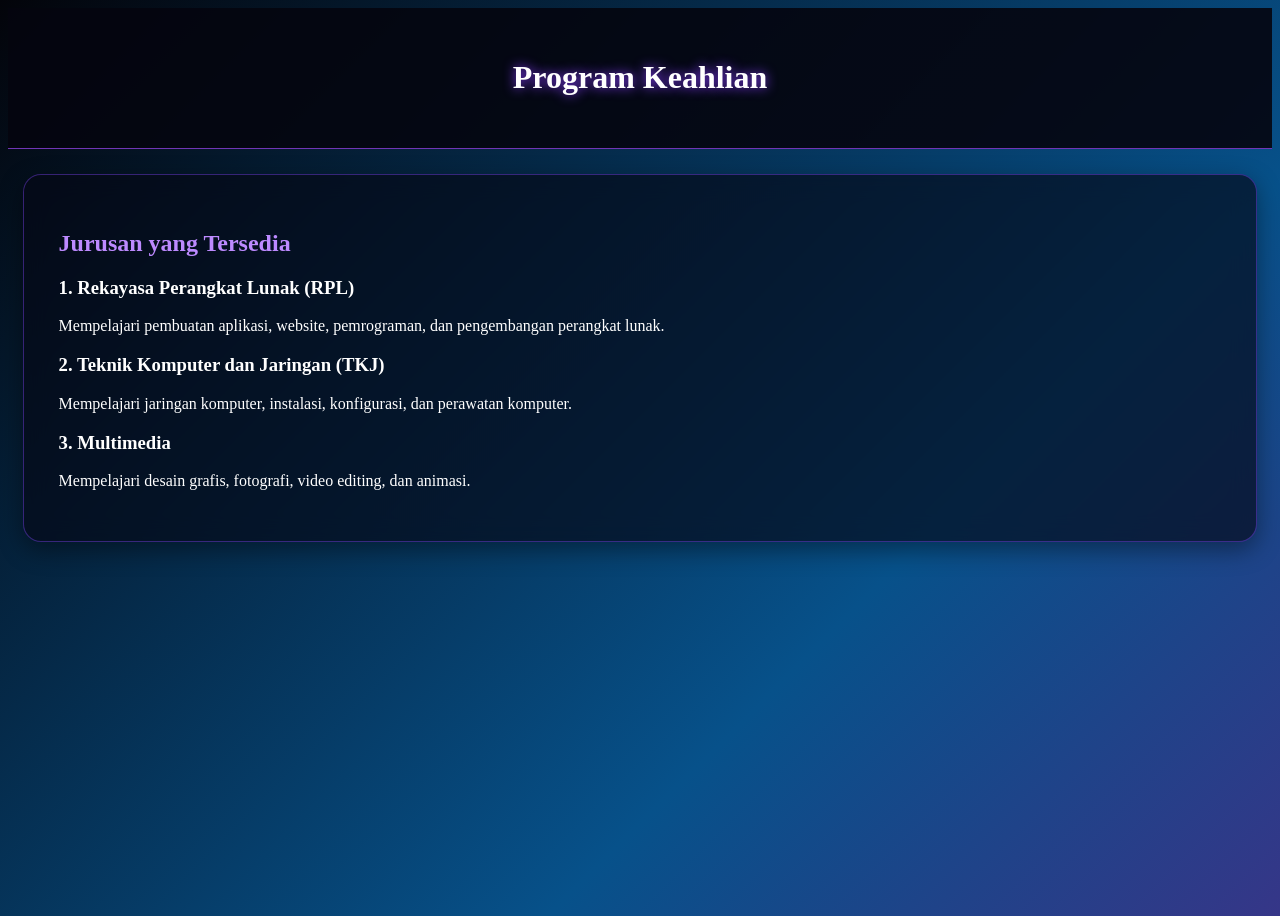
<file: keahlian.html>
<!DOCTYPE html>
<html lang="id">
<head>
    <meta charset="UTF-8">
    <title>Program Keahlian</title>
    <link rel="stylesheet" href="style.css">
</head>
<body>

    <header>
        <h1>Program Keahlian</h1>
    </header>

    <section>
        <h2>Jurusan yang Tersedia</h2>

        <h3>1. Rekayasa Perangkat Lunak (RPL)</h3>
        <p>
            Mempelajari pembuatan aplikasi, website,
            pemrograman, dan pengembangan perangkat lunak.
        </p>

        <h3>2. Teknik Komputer dan Jaringan (TKJ)</h3>
        <p>
            Mempelajari jaringan komputer, instalasi,
            konfigurasi, dan perawatan komputer.
        </p>

        <h3>3. Multimedia</h3>
        <p>
            Mempelajari desain grafis, fotografi,
            video editing, dan animasi.
        </p>
    </section>

</body>
</html>
</file>
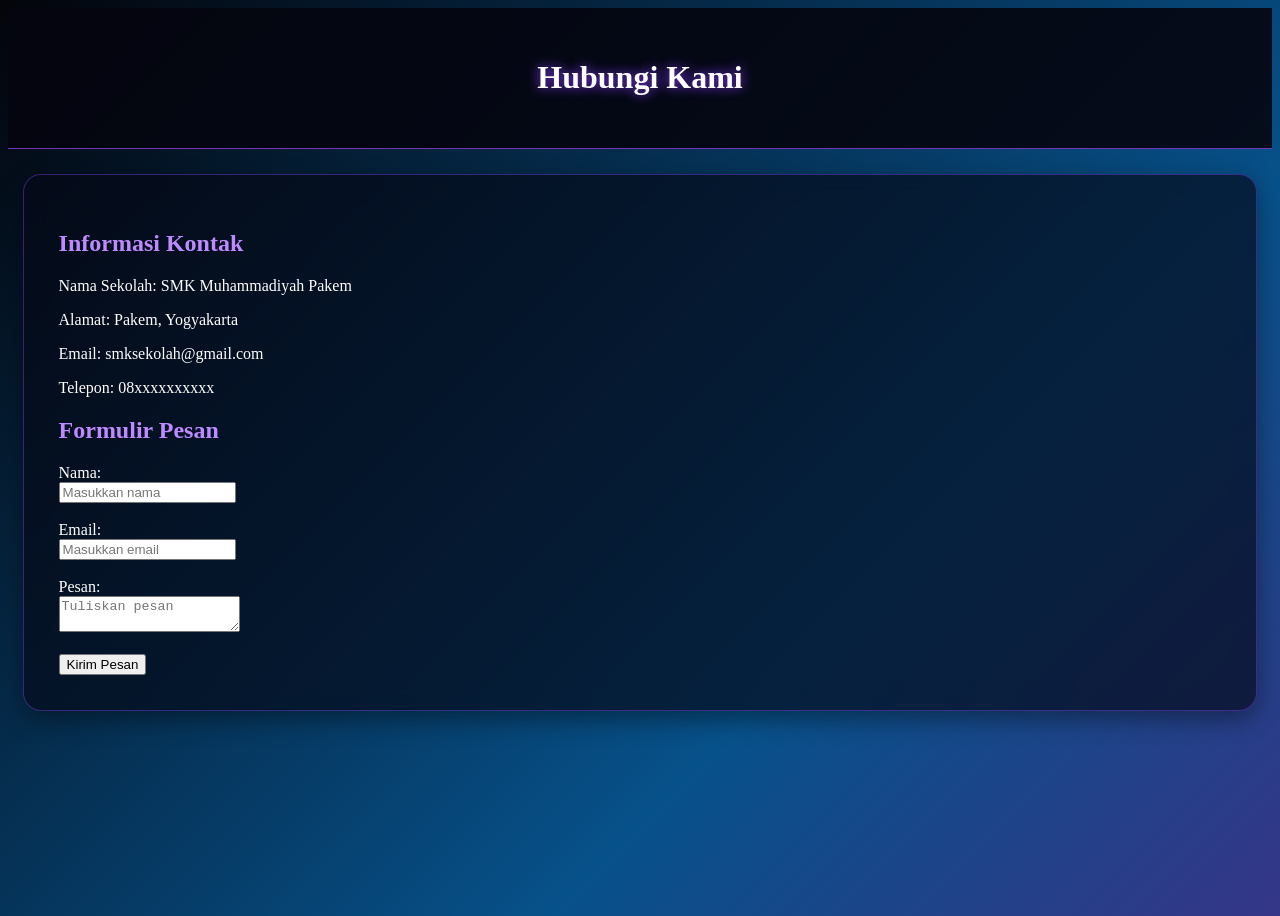
<file: kontak.html>
<!DOCTYPE html>
<html lang="id">
<head>
    <meta charset="UTF-8">
    <title>Kontak Sekolah</title>
    <link rel="stylesheet" href="style.css">
</head>
<body>

    <header>
        <h1>Hubungi Kami</h1>
    </header>

    <section>
        <h2>Informasi Kontak</h2>

        <p>Nama Sekolah: SMK Muhammadiyah Pakem</p>
        <p>Alamat: Pakem, Yogyakarta</p>
        <p>Email: smksekolah@gmail.com</p>
        <p>Telepon: 08xxxxxxxxxx</p>

        <h2>Formulir Pesan</h2>

        <form>
            <label>Nama:</label><br>
            <input type="text" placeholder="Masukkan nama"><br><br>

            <label>Email:</label><br>
            <input type="email" placeholder="Masukkan email"><br><br>

            <label>Pesan:</label><br>
            <textarea placeholder="Tuliskan pesan"></textarea><br><br>

            <button type="submit">Kirim Pesan</button>
        </form>
    </section>

</body>
</html>
</file>
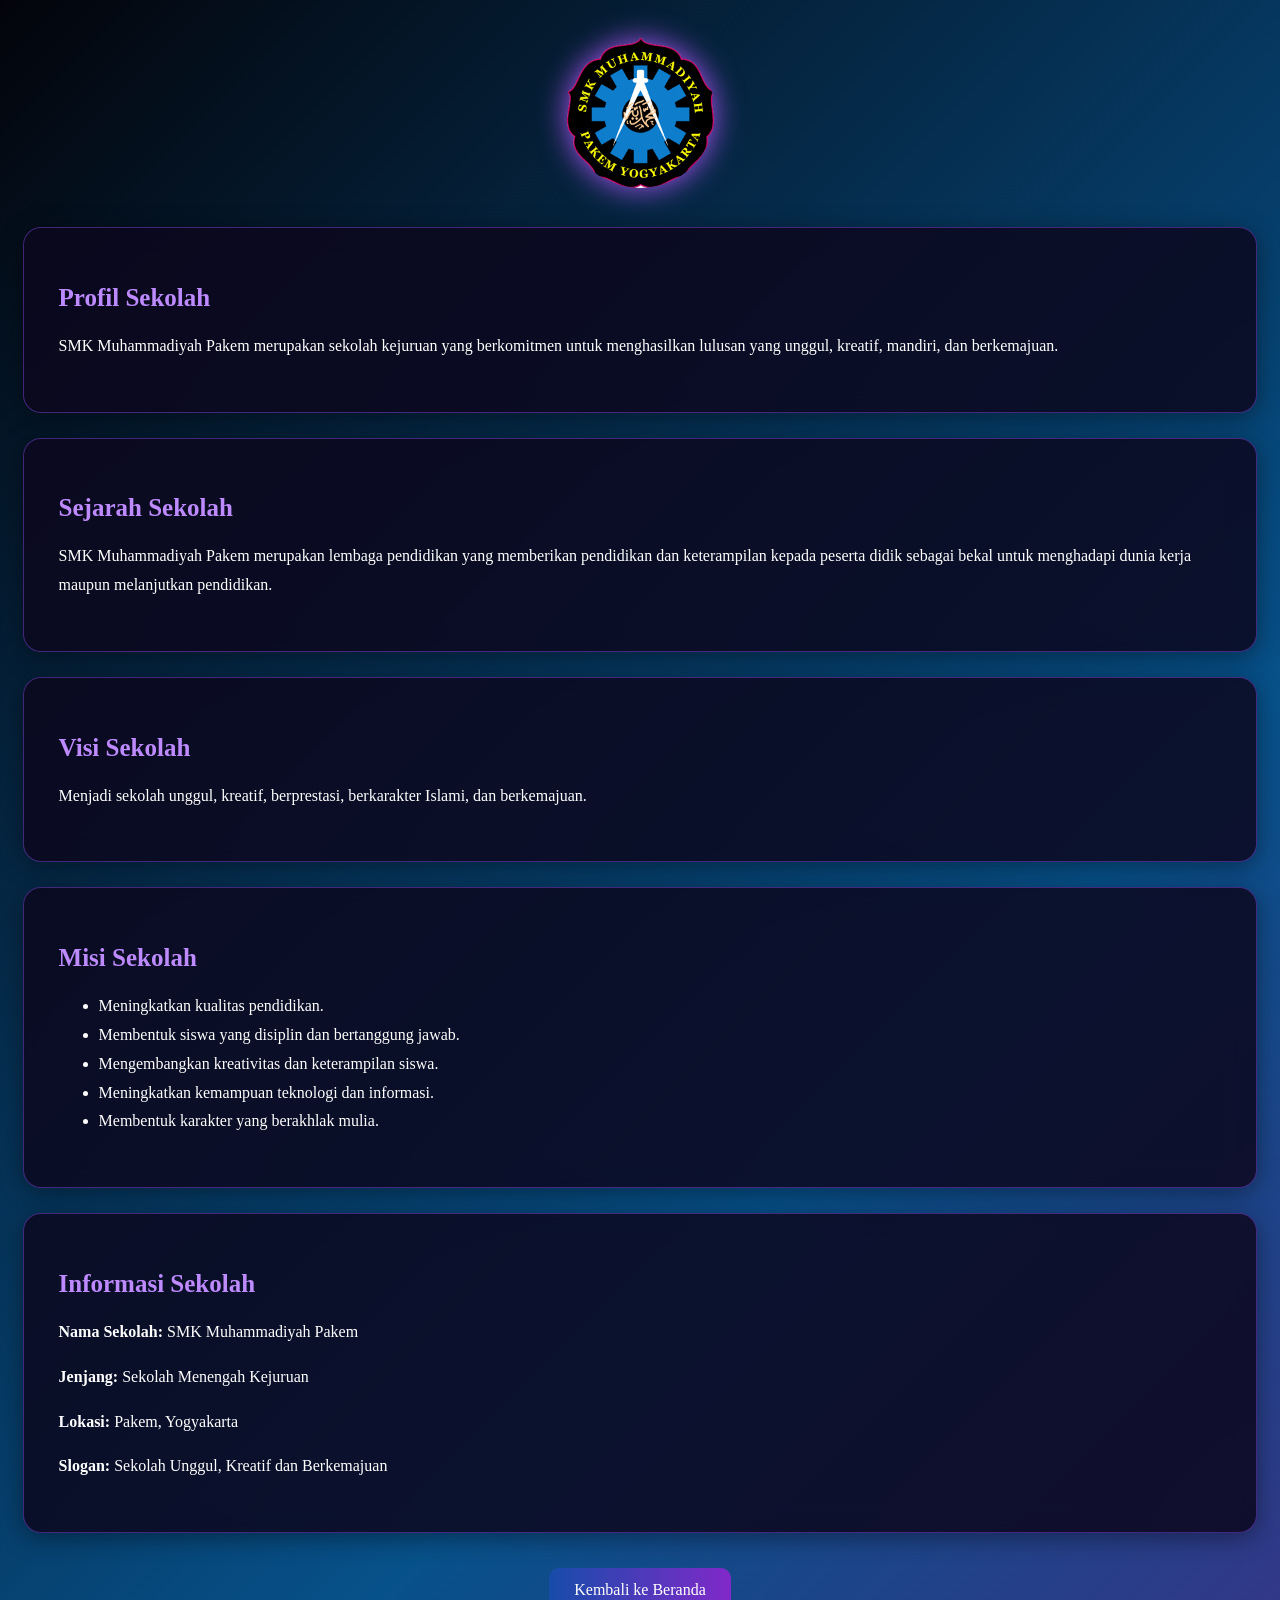
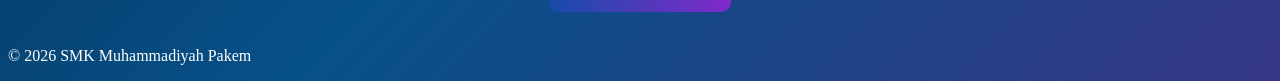
<file: profil.html>
<!DOCTYPE html>
<html lang="id">
<head>
    <meta charset="UTF-8">
    <meta name="viewport" content="width=device-width, initial-scale=1.0">
    <title>Profil Sekolah - SMK Muhammadiyah Pakem</title>

    <link rel="stylesheet" href="style.css">
</head>

<body>

    <!-- LOGO SEKOLAH -->
    <div class="logo-profil">
        <img src="images/logo.png" alt="Logo SMK Muhammadiyah Pakem">
    </div>

    <!-- PROFIL SEKOLAH -->
    <section class="profil-container">

        <h2>Profil Sekolah</h2>

        <p>
            SMK Muhammadiyah Pakem merupakan sekolah kejuruan
            yang berkomitmen untuk menghasilkan lulusan yang
            unggul, kreatif, mandiri, dan berkemajuan.
        </p>

    </section>

    <!-- SEJARAH SEKOLAH -->
    <section class="profil-container">

        <h2>Sejarah Sekolah</h2>

        <p>
            SMK Muhammadiyah Pakem merupakan lembaga pendidikan
            yang memberikan pendidikan dan keterampilan kepada
            peserta didik sebagai bekal untuk menghadapi dunia
            kerja maupun melanjutkan pendidikan.
        </p>

    </section>

    <!-- VISI -->
    <section class="profil-container">

        <h2>Visi Sekolah</h2>

        <p>
            Menjadi sekolah unggul, kreatif, berprestasi,
            berkarakter Islami, dan berkemajuan.
        </p>

    </section>

    <!-- MISI -->
    <section class="profil-container">

        <h2>Misi Sekolah</h2>

        <ul>
            <li>Meningkatkan kualitas pendidikan.</li>
            <li>Membentuk siswa yang disiplin dan bertanggung jawab.</li>
            <li>Mengembangkan kreativitas dan keterampilan siswa.</li>
            <li>Meningkatkan kemampuan teknologi dan informasi.</li>
            <li>Membentuk karakter yang berakhlak mulia.</li>
        </ul>

    </section>

    <!-- INFORMASI SEKOLAH -->
    <section class="profil-container">

        <h2>Informasi Sekolah</h2>

        <p><b>Nama Sekolah:</b> SMK Muhammadiyah Pakem</p>
        <p><b>Jenjang:</b> Sekolah Menengah Kejuruan</p>
        <p><b>Lokasi:</b> Pakem, Yogyakarta</p>
        <p><b>Slogan:</b> Sekolah Unggul, Kreatif dan Berkemajuan</p>

    </section>

    <!-- TOMBOL KEMBALI -->
    <div class="kembali">
        <a href="index.html">Kembali ke Beranda</a>
    </div>

    <footer>
        <p>&copy; 2026 SMK Muhammadiyah Pakem</p>
    </footer>

</body>
</html>
</file>
<file: style.css>
section {
    margin: 25px auto;
    padding: 35px;
    width: 92%;
    max-width: 1200px;

    background: rgba(5, 8, 22, 0.65);
    border: 1px solid rgba(130, 70, 255, 0.4);
    border-radius: 18px;

    backdrop-filter: blur(12px);

    box-shadow: 0 8px 25px rgba(0, 0, 0, 0.4);

    transition: 0.4s;
}

section:hover {
    transform: translateY(-5px);
    border-color: #a855f7;
    box-shadow: 0 10px 30px rgba(140, 50, 255, 0.3);
}

section h2 {
    color: #bd8aff;
}

header {
    background: rgba(5, 5, 15, 0.9);
    padding: 30px;
    text-align: center;
    border-bottom: 1px solid #7135b5;
}

header h1 {
    color: white;
    text-shadow: 0 0 12px #873cff;
}

nav {
    background: rgba(8, 8, 25, 0.95);
    padding: 18px;
    display: flex;
    justify-content: center;
    flex-wrap: wrap;
    gap: 30px;
    position: sticky;
    top: 0;
    z-index: 100;
    backdrop-filter: blur(12px);
}

nav a {
    color: white;
    text-decoration: none;
    font-weight: bold;
    transition: 0.3s;
}

nav a:hover {
    color: #c18aff;
    text-shadow: 0 0 15px #a855f7;
    transform: translateY(-4px);
}


body {
    min-height: 100vh;
    color: white;

    background: linear-gradient(
        -45deg,
        #03040a,
        #080d1c,
        #101e3d,
        #301052,
        #641b86,
        #07518a,
        #03040a
    );

    background-size: 400% 400%;
    animation: gradientBergerak 12s ease infinite;
}

@keyframes gradientBergerak {
    0% {
        background-position: 0% 50%;
    }

    50% {
        background-position: 100% 50%;
    }

    100% {
        background-position: 0% 50%;
    }
}



/* LOGO PROFIL */
.logo-profil {
    text-align: center;
    padding: 30px 15px 10px;
    animation: munculAtas 1s ease;
}

.logo-profil img {
    width: 150px;
    height: 150px;
    object-fit: contain;
    border-radius: 50%;
    filter: drop-shadow(0 0 15px #a855f7);
}

/* KOTAK PROFIL */
.profil-container {
    width: 92%;
    max-width: 1200px;
    margin: 25px auto;
    padding: 35px;

    background: rgba(12, 8, 30, 0.85);

    border: 1px solid rgba(150, 80, 255, 0.4);
    border-radius: 18px;

    box-shadow: 0 5px 25px rgba(0, 0, 0, 0.4);

    animation: munculBawah 1s ease;
}

/* JUDUL PROFIL */
.profil-container h2 {
    color: #bd8aff;
    margin-bottom: 20px;
    font-size: 25px;
}

/* ISI PROFIL */
.profil-container p,
.profil-container li {
    color: white;
    line-height: 1.8;
    font-size: 16px;
}

/* TOMBOL KEMBALI */
.kembali {
    text-align: center;
    margin: 35px;
}

.kembali a {
    display: inline-block;
    padding: 13px 25px;

    background: linear-gradient(
        90deg,
        #174caa,
        #8129c9
    );

    color: white;
    text-decoration: none;
    border-radius: 10px;
    transition: 0.3s;
}

.kembali a:hover {
    box-shadow: 0 0 20px #a855f7;
    transform: scale(1.05);
}

@media (max-width: 600px) {
    .profil-container {
        padding: 22px;
    }

    .logo-profil img {
        width: 120px;
        height: 120px;
    }
}

/* HEADER SEKOLAH */
.header-sekolah {
    text-align: center;
    padding: 35px 20px;
    background: #0b0718;
    color: white;
}

/* JUDUL SEKOLAH */
.header-sekolah h1 {
    font-size: 32px;
    margin-bottom: 20px;
    color: white;
    text-shadow: 0 0 8px purple;
}

/* SLOGAN SEKOLAH */
.header-sekolah p {
    font-size: 15px;
    margin-bottom: 20px;
}

/* POSISI LOGO DI TENGAH */
.logo-container {
    display: flex;
    justify-content: center;
    align-items: center;
    margin-top: 15px;
}

/* UKURAN LOGO */
.logo-container img {
    width: 110px;
    height: 110px;
    object-fit: contain;
    border-radius: 50%;
}

/* GALERI KEGIATAN SEKOLAH */

#galeri {
    padding: 40px 25px;
    text-align: center;
}

#galeri h2 {
    color: #c084fc;
    font-size: 28px;
    margin-bottom: 30px;
}

.galeri-container {
    display: flex;
    justify-content: center;
    flex-wrap: wrap;
    gap: 25px;
}

.galeri-item {
    background: #100c25;
    border: 1px solid #6236a0;
    border-radius: 15px;
    padding: 15px;
    width: 450px;
    color: white;
    box-shadow: 0 4px 12px rgba(0,0,0,0.3);
}

/* GALERI KEGIATAN */

#galeri {
    text-align: center;
    padding: 40px 20px;
}

#galeri h2 {
    color: #c084fc;
    font-size: 28px;
    margin-bottom: 30px;
}

.galeri {
    display: flex;
    justify-content: center;
    align-items: center;
}

.galeri img {
    width: 70%;
    max-width: 650px;
    height: auto;
    object-fit: cover;
    border-radius: 15px;
    border: 2px solid #6236a0;
    box-shadow: 0 5px 15px rgba(0,0,0,0.4);
}
</file>
